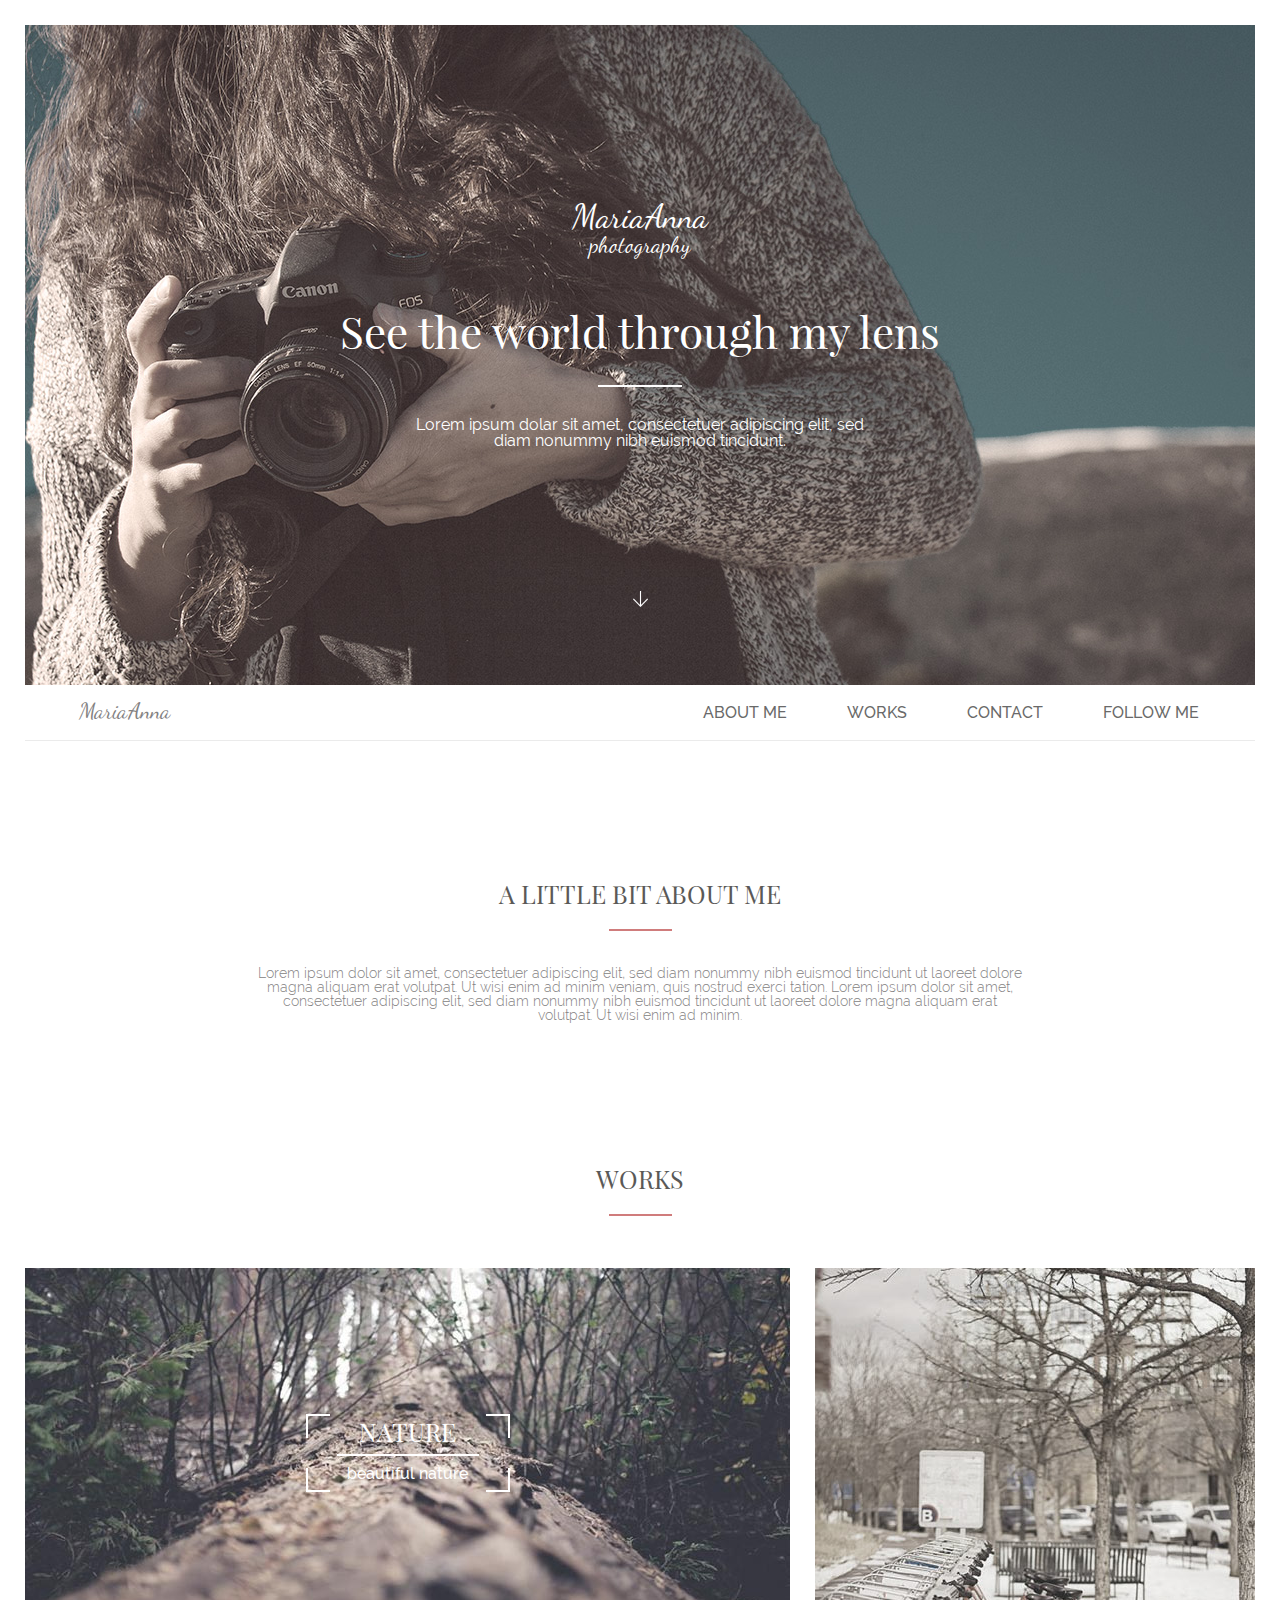
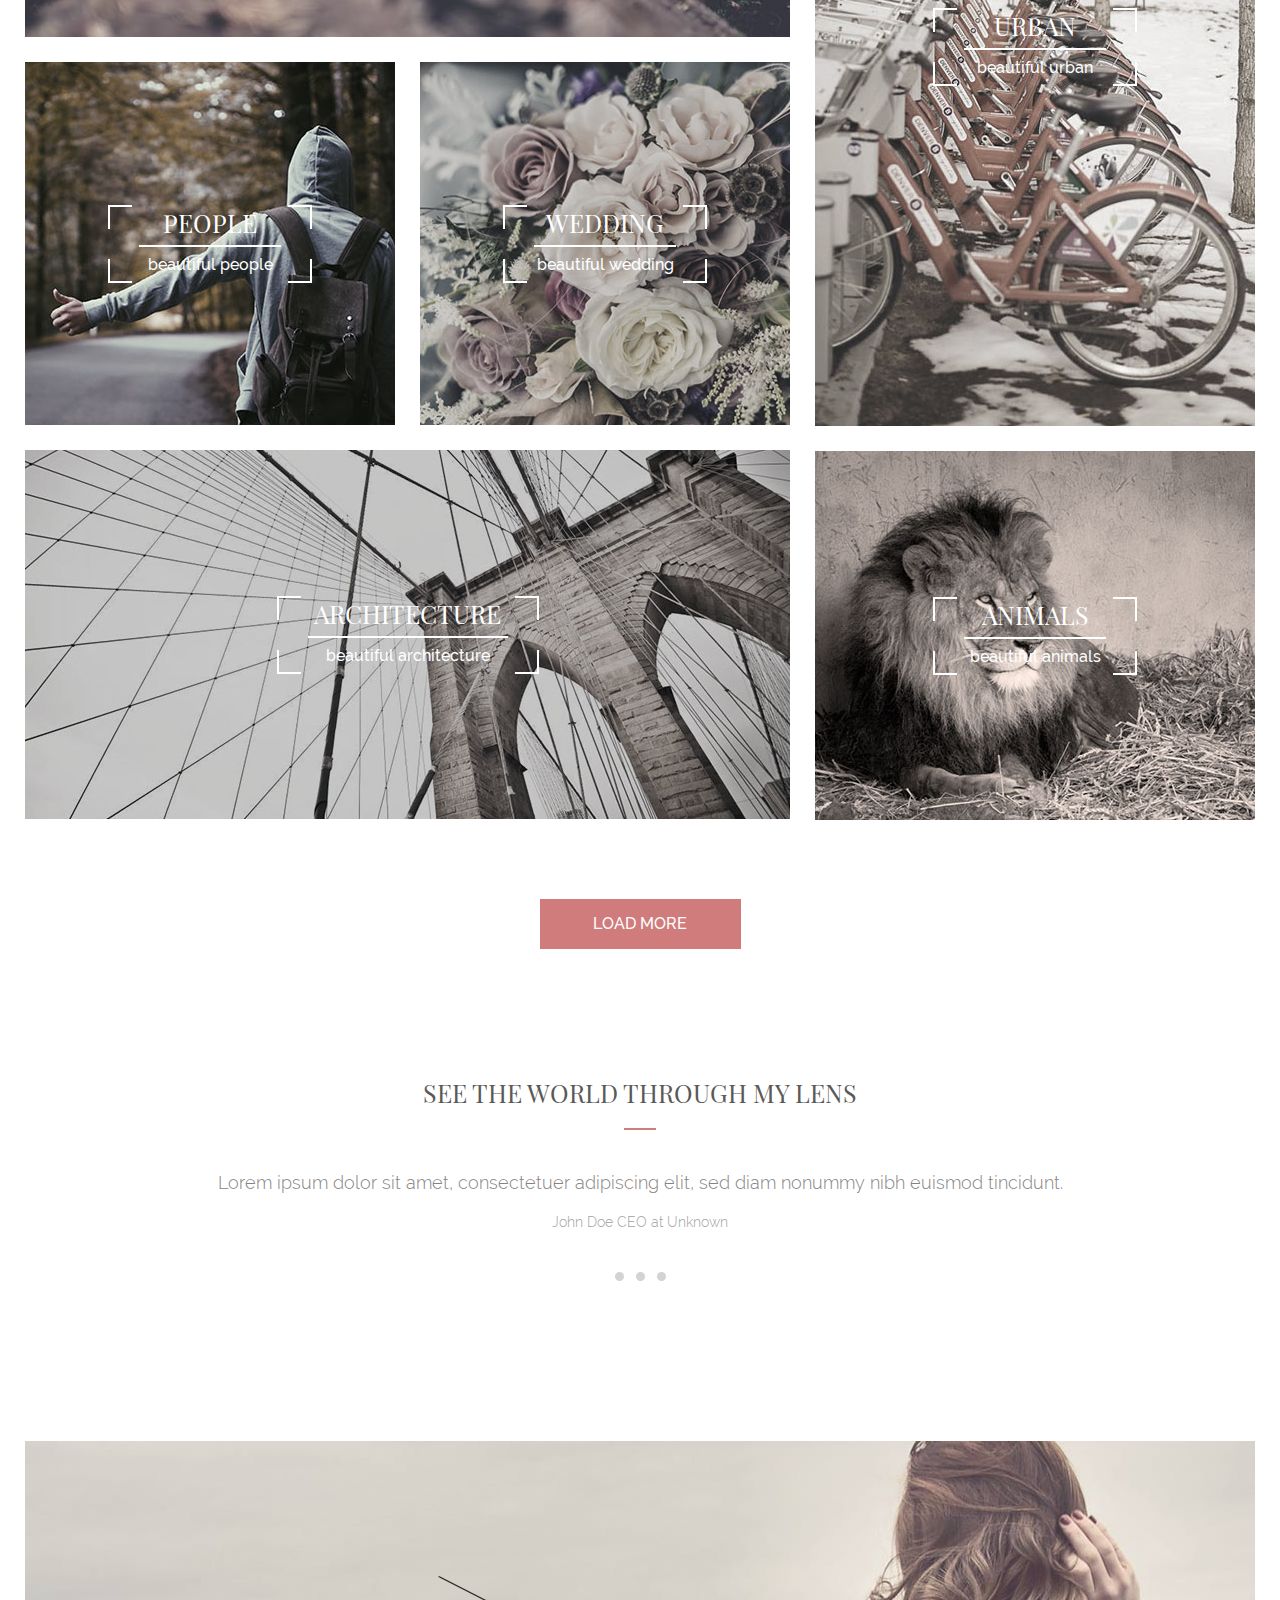
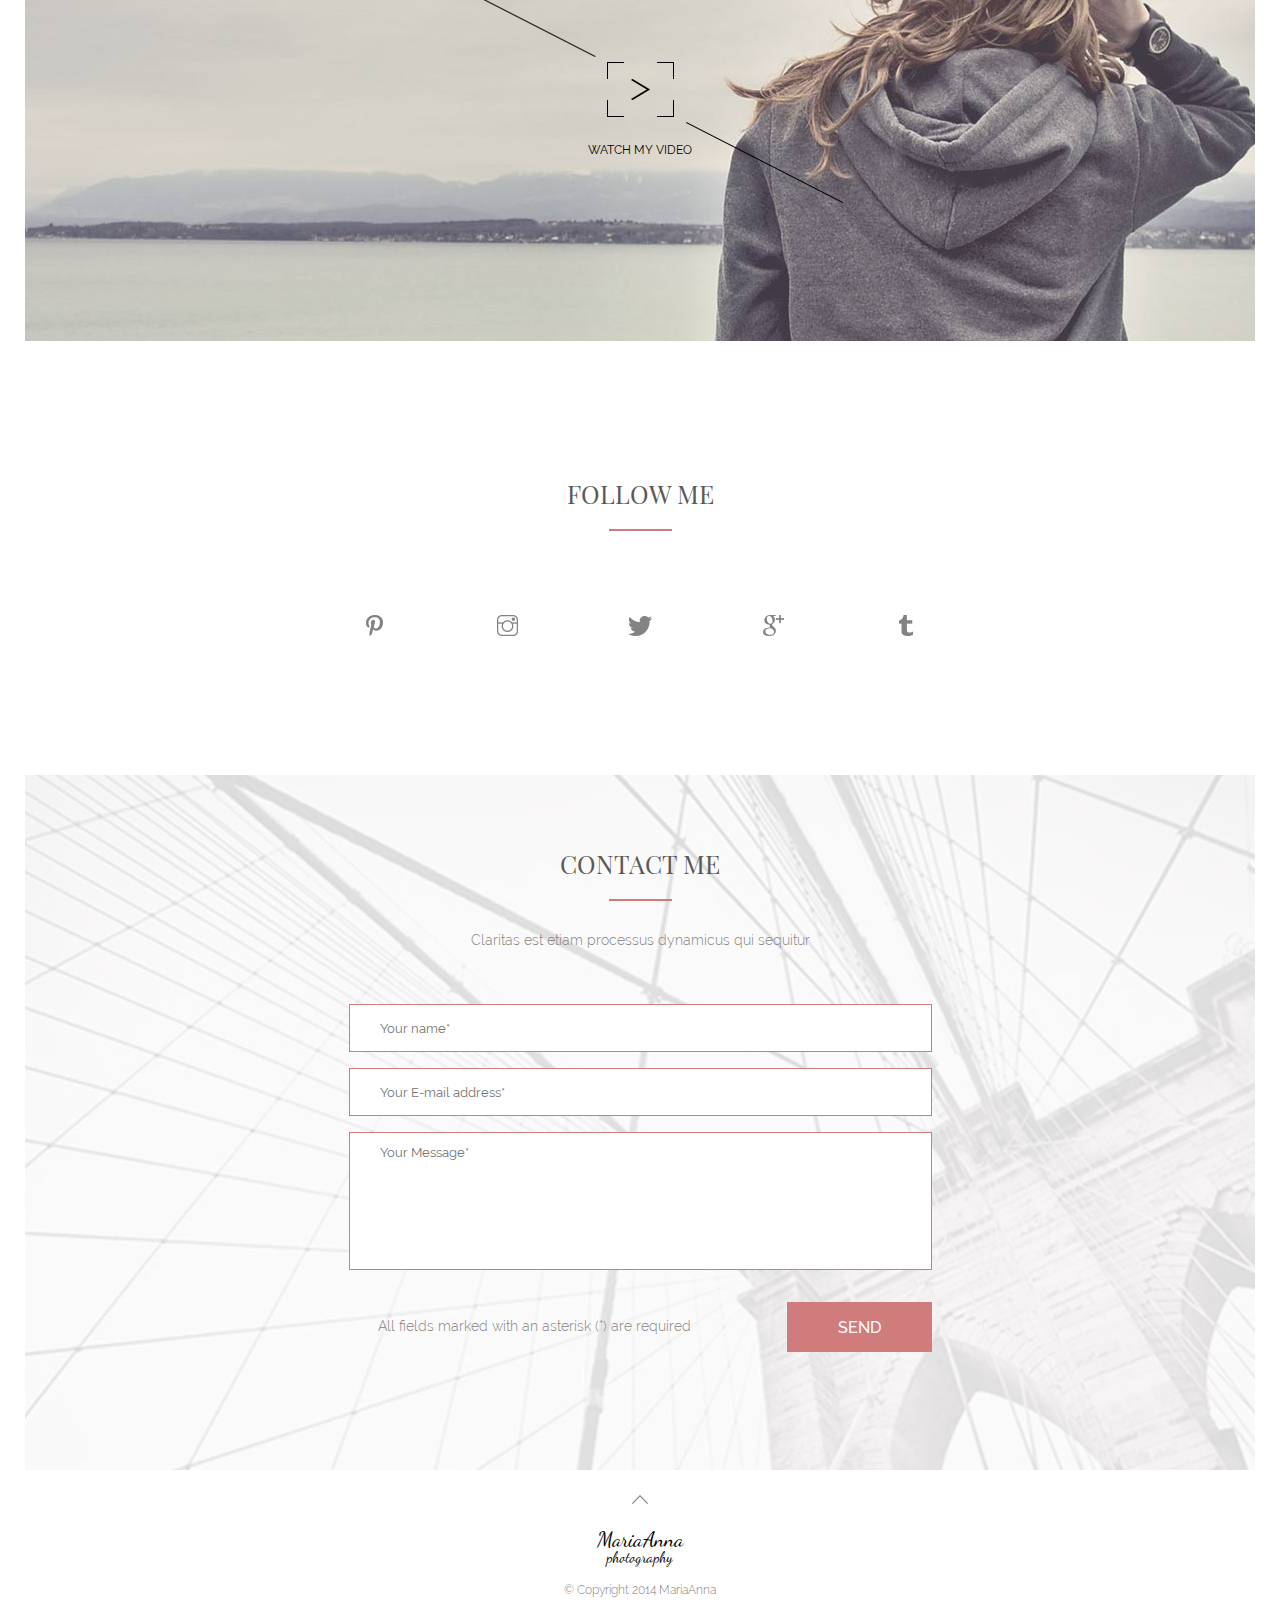
<file: MariaAnna/index.html>
<!DOCTYPE html>
<html>

<head>
    <meta charset="utf-8">
    <meta name="description" content="My first website">
    <meta name="keywords" content="HTML,CSS,JavaScript">
    <meta name="author" content="Wojciech Januszek">
    <meta name="viewport" content="width=device-width, initial-scale=1.0">
    <meta http-equiv="X-UA-Compatible" content="IE=edge">
    
    <title>Maria Anna photography</title>
    
    <link rel="stylesheet" href="styles/reset.css">
    <link rel="stylesheet" href="styles/fonts.css">
    <link rel="stylesheet" href="styles/main.css">
    <link rel="stylesheet" href="styles/media-queries.css">
    
    <link rel="apple-touch-icon" sizes="180x180" href="favicons/apple-touch-icon.png">
    <link rel="icon" type="image/png" sizes="32x32" href="favicons/favicon-32x32.png">
    <link rel="icon" type="image/png" sizes="16x16" href="favicons/favicon-16x16.png">
    <link rel="manifest" href="favicons/manifest.json">
    <link rel="mask-icon" href="favicons/safari-pinned-tab.svg" color="#5bbad5">
    <meta name="theme-color" content="#ffffff">
    
</head>
<body>
<div id="wrapper">
    <header>
        <h1>Anna Maria photography</h1>
        <div id="hamburgerIcon"></div>
        <div id="hamburgerMenu">
            <ul>
                <li><a href="#about">about&nbsp;me</a></li>
                <li><a href="#works">works</a></li>
                <li><a href="#contact">contact</a></li>
                <li><a href="#follow">follow&nbsp;me</a></li> 
            </ul>
        </div>
        <p>MariaAnna</p>
        <p>photography</p>
        <p>See the world through my lens</p>
        <span></span> 
        <p>Lorem ipsum dolar sit amet, consectetuer adipiscing elit, sed<br/> diam nonummy nibh euismod tincidunt.</p>
        <img src="icons/arrow.png" alt="Strzałka" />
    </header>

     <nav>
        <h2>Navigation</h2>
        <p>MariaAnna</p>
        <ul>
            <li><a href="#about">about&nbsp;me</a></li>
            <li><a href="#works">works</a></li>
            <li><a href="#contact">contact</a></li>
            <li><a href="#follow">follow&nbsp;me</a></li>
        </ul>
     </nav>
    
     <section tabindex="0">
         <h2 id="about">About me</h2>
        <p class="textHeader">a little bit about me</p>
        <span class="redLine"></span>
        <p>Lorem ipsum dolor sit amet, consectetuer adipiscing elit, sed diam nonummy nibh euismod tincidunt ut laoreet dolore magna aliquam erat volutpat. Ut wisi enim ad minim veniam, quis nostrud exerci tation. Lorem ipsum dolor sit amet, consectetuer adipiscing elit, sed diam nonummy nibh euismod tincidunt ut laoreet dolore magna aliquam erat volutpat. Ut wisi enim ad minim.</p>
     </section>
    
    <article>
        <h2 id="works">Works</h2>
        <p class="textHeader">works</p>
        <span class="redLine"></span>
        
        <div id="worksWrapper">
            <div id="leftUp">
                
                <div class="blockType blockType1 type1" tabindex="0">
                    <div class="cornerBorder">
                        <div class="borderSpan">
                             <p class="upPara">nature</p>
                             <span class="borderLineSpan"></span>
                             <p class="downPara">beautiful nature</p>
                        </div>
                    </div>
                </div>
                
                <div class="type2Wrapper">
                    <div class="blockType blockType2 type2" tabindex="0">
                        <div class="cornerBorder">
                            <div class="borderSpan">
                                 <p class="upPara">people</p>
                                 <span class="borderLineSpan"></span>
                                 <p class="downPara">beautiful people</p>
                            </div>
                        </div>
                    </div>
                    <div class="blockType blockType2 type2" tabindex="0">
                        <div class="cornerBorder">
                            <div class="borderSpan">
                                <p class="upPara">wedding</p>
                                <span class="borderLineSpan"></span>
                                <p class="downPara">beautiful wedding</p>
                            </div>
                        </div>
                    </div>
                   
                </div>
                
                <div class="blockType blockType1 type1" tabindex="0">
                    <div class="cornerBorder">
                        <div class="borderSpan">
                            <p class="upPara">architecture</p>
                            <span class="borderLineSpan"></span>
                            <p class="downPara">beautiful architecture</p>
                        </div>
                    </div>
                </div>
                
            </div>  
            
            <div id="rightDown">
                 <div class="blockType type3" tabindex="0">
                     <div class="cornerBorder">
                        <div class="borderSpan">
                            <p class="upPara">urban</p>
                            <span class="borderLineSpan"></span>
                            <p class="downPara">beautiful urban</p>
                        </div>
                    </div>
                </div>
                 <div class="blockType blockType3 type4" tabindex="0">
                     <div class="cornerBorder">
                        <div class="borderSpan">
                            <p class="upPara">animals</p>
                            <span class="borderLineSpan"></span>
                            <p class="downPara">beautiful animals</p>
                        </div>
                    </div>
                </div>
            
            </div>  
            
            <div id="addonDown">
                
                <div class="blockType blockType1 type5" tabindex="0">
                    <div class="cornerBorder">
                        <div class="borderSpan">
                            <p class="upPara">cars</p>
                            <span class="borderLineSpan"></span>
                            <p class="downPara">beautiful cars</p>
                        </div>
                    </div>
                </div>
                
                <div class="blockType blockType3 type6" tabindex="0">
                    <div class="cornerBorder">
                        <div class="borderSpan">
                            <p class="upPara">food</p>
                            <span class="borderLineSpan"></span>
                            <p class="downPara">beautiful food</p>
                        </div>
                    </div>
                </div> 
                
            </div>
               
            
            
        </div>
        
        <div id = "btn" tabindex="0"><p>load more</p></div>
        
    </article>
    
    <section tabindex="0">
        <h2>My ideas</h2>
        <p class="textHeader">See the world through my lens</p>
        <span></span>
        <p>Lorem ipsum dolor sit amet, consectetuer adipiscing elit, sed diam nonummy nibh euismod tincidunt.</p>
        <p>John Doe CEO at Unknown</p>
        <div>
            <div class="circle" tabindex="0"></div>
            <div class="circle" tabindex="0"></div>
            <div class="circle" tabindex="0"></div>
        </div>
    </section>
    
    <article tabindex="0"> <!-- video -->
        <h2>My video</h2>
        <div class="blackLine1 blackLine"></div>
        <div class="playWrapper">
            <div>
                <span></span>
            </div>
        </div>
        <p>watch my video</p>
        <div class="blackLine2  blackLine" ></div> 
    </article>
    
    <article tabindex="0">
        <h2 id="follow">Social bar</h2>
        <p class="textHeader">follow me</p>
        <span class="redLine"></span>
        <div class="socials">
            <div class="pinterest" tabindex="0"><span class="pinterestSpan"></span></div> 
            <div class="instagram" tabindex="0"><span class="instagramSpan"></span></div>
            <div class="twitter" tabindex="0"><span class="twitterSpan"></span></div>
            <div class="google" tabindex="0"><span class="googleSpan"></span></div>
            <div class="tumblr" tabindex="0"><span class="tumblrSpan"></span></div>
         </div>
    </article>
    
    <section class="sectionContact" tabindex="0">
        <h2 id="contact">Contact</h2>
        <p class="textHeader">contact me</p>
        <span class="redLine"></span>
        <p>Claritas est etiam processus dynamicus qui sequitur</p>
        <form action="#" id="myForm" >
            <input type="text" name="your-name" placeholder="Your name*" data-error="Your name">
            <input type="email" name="your-email" placeholder="Your E-mail address*" data-error="Your E-mail address">
            <textarea name="your-message" placeholder="Your Message*" data-error="Your message"></textarea>
            <div class="formWrapper">
                <p>All fields marked with an asterisk (*) are required</p>
                <button type="submit">SEND</button>
            </div>
        </form>
    </section>
   
    <footer>
        <a href="#about"><div class="arrowUp"></div></a>
        <p>MariaAnna</p>
        <p>photography</p>
        <p>&copy Copyright 2014 MariaAnna</p>
    </footer>

</div>
  
    <script src="scripts/jquery-3.2.1.min.js"></script>
    <script src="scripts/scroll.js"></script>
    <script src="scripts/corners.js"></script>  
    <script src="scripts/nav.js"></script> 
    <script src="scripts/circle.js"></script> 
    <script src="scripts/socials.js"></script>
    <script src="scripts/changeHeight.js"></script>
    <script src="scripts/validation.js"></script>
    
    
</body>
</html>
</file>
<file: MariaAnna/styles/fonts.css>
@font-face
{
    font-family: DancingScript-Regular;
    src: url(../fonts/DancingScript-Regular.otf);
}

@font-face
{
    font-family: PlayfairDisplay-Regular;
    src: url(../fonts/PlayfairDisplay-Regular.otf);
}

@font-face
{
    font-family: Raleway-Regular;
    src: url(../fonts/Raleway-Regular.ttf);
}

@font-face
{
    font-family: Raleway-Medium;
    src: url(../fonts/Raleway-Medium.ttf);
}

@font-face
{
    font-family: Raleway-Light;
    src: url(../fonts/Raleway-Light.ttf);
}
</file>
<file: MariaAnna/styles/main.css>
@keyframes animationArrow
{
    0% { opacity: 0;}
    50% {opacity: 1;}
    100% {opacity: 0;}
}

@keyframes animationBorder
{
    0% { opacity: 0;}
    100% {opacity: 1;}
}

#wrapper
{
    width: 1230px;
    margin-left: auto;
    margin-right: auto;
    overflow: hidden;
}

h1,h2
{
    position: absolute;
    left: -50000px;
}

header
{
    height: 660px;
    margin-top: 25px;
    background: url(../images/header.jpg) no-repeat;
    background-size: 100% 660px;
    color: #ffffff;
    text-align: center;
}

header  p:nth-of-type(1)
{
    padding-top: 175px;
    font-family: DancingScript-Regular;
    font-size: 33px;
}

header  p:nth-of-type(2)
{
    font-family: DancingScript-Regular;
    font-size: 23px;
}

header  p:nth-of-type(3)
{
    padding-top: 53px;
    font-family: PlayfairDisplay-Regular;
    font-size: 3.45vw;   
}

header span
{
    height: 1px;
    width: 84px;
    padding-top: 31px;
    border-bottom: solid 2px;
    margin-left: auto;
    margin-right: auto;
    display: block;
}

header p:nth-of-type(4)
{
    padding-top: 30px;
    font-family: Raleway-Regular;
    font-size: 16px;
}

header img
{
    animation: animationArrow 2.5s infinite;
    padding-top: 142px;
    animation-timing-function:linear;
}

#hamburgerMenu
{
    display: none;
}

nav
{
    height: 55px;
    border-bottom: solid 1px #ebebeb;
    display: flex;
    z-index: 9999;
}

.FixedNav
{
    position: fixed;
    top: 0;
    background: #ffffff;
    width: inherit;
}

nav  p
{
    font-family: DancingScript-Regular;
    padding-top: 15px;
    padding-left: 54px;
    font-size: 22px;
    color: #838181;
}

a
{
    text-decoration: none;
    color: #696969;
}

nav ul:nth-child(3)
{
    padding-top: 20px;
    text-transform: uppercase;
    font-family: Raleway-Medium;
    margin-left: auto;
    color: #696969;
}

nav > ul:nth-child(3) li
{
    margin-top: 10px;
    margin-right: 56px;
    white-space: nowrap;
    display: inline;
    border-bottom: solid 2px #ffffff;
    -webkit-transition: border-color 0.5s;
    -webkit-transition-timing-function: ease; 
}

nav > ul:nth-child(3) li:hover
{
    border-bottom: solid 2px #d07c7c;
}

.textHeader
{
    font-family: PlayfairDisplay-Regular;
    text-transform: uppercase;
    font-size: 25px;
    text-align: center;
    color: #5a5957;
}

 .redLine
{  
    height: 1px;
    width: 63px;
    padding-top: 22px;
    border-bottom: solid 2px #d07c7c;
    margin-left: auto;
    margin-right: auto;
    display: block;
}

section:nth-of-type(1)
{
    height: 285px;
    width: 100%;
    padding-top: 140px;
}

section:nth-of-type(1) h2
{
    top: 745px;
}

section:nth-of-type(1)   p:nth-of-type(2)
{
    width: 767px;
    padding-top: 35px;
    font-size: 14px;
    font-family: Raleway-Light;
    text-align: center;
    margin-left: auto;
    margin-right: auto;
    color: #848282;
}

article:nth-of-type(1)
{  
    height: 1514px; 
}

article:nth-of-type(1) h2:first-of-type
{
    position: absolute;
    top: 1050px;
}

#worksWrapper
{
    padding-top: 52px;
    min-height: 1152px;
    display: flex;
    justify-content: space-between;
    flex-direction: row; 
    flex-wrap: wrap;
    overflow: hidden;
}

#leftUp
{
    width: 765px;
    display: flex;
    height: 1152px;
    flex-direction: column;
    
}

#rightDown
{
    width: 440px;
    display: flex;
    height: 1152px;
    flex-direction: column;
}

#addonDown
{
    height: 0px;
    width: 1230px;
    display: none; 
    margin-top: 25px;
    flex-direction: row;
    overflow: hidden;
    justify-content: center;
}

.blockType
{
    display: flex;
    -webkit-align-items: center;
    -ms-flex-align: center;
}

.blockType1
{
    width: 765px;
    height: 369px;
}

.blockType2
{
    width: 370px;
    height: 363px;
}

.blockType3
{
    width: 440px;
    height: 369px;
}
    
.type1:nth-child(1)
{
    background: url(../images/nature.jpg);
}

.type1:nth-child(1):hover
{
    background:linear-gradient(rgba(0,0,0,0.6), rgba(0,0,0,0.6)), url(../images/nature.jpg);
}

.type2Wrapper
{
    margin-top: 25px;
    height: 363px;
    display: flex;
    justify-content: space-between;
}

.type2
{
    background: url(../images/people.jpg);
}

.type2:hover
{
    background: linear-gradient(rgba(0,0,0,0.6), rgba(0,0,0,0.6)), url(../images/people.jpg);
}

.type2:nth-child(2)
{
    margin-left: 25px;
    background: url(../images/wedding.jpg);
}

.type2:nth-child(2):hover
{
    background: linear-gradient(rgba(0,0,0,0.6), rgba(0,0,0,0.6)), url(../images/wedding.jpg);
}

.type1:nth-child(3)
{
    margin-top: 25px;
    background: url(../images/architecture.jpg);
}

.type1:nth-child(3):hover
{
    background: linear-gradient(rgba(0,0,0,0.6), rgba(0,0,0,0.6)), url(../images/architecture.jpg);
}

.type3
{
    width: 440px;
    height: 758px;
    background: url(../images/urban.jpg);
}

.type3:hover
{
    background: linear-gradient(rgba(0,0,0,0.6), rgba(0,0,0,0.6)), url(../images/urban.jpg);
}

.type4
{
    margin-top: 25px;
    background: url(../images/animals.jpg);
}

.type4:hover
{
    background: linear-gradient(rgba(0,0,0,0.6), rgba(0,0,0,0.6)), url(../images/animals.jpg);
}

.type5
{
    background: url(../images/car.jpg);
}

.type5:hover
{
    background: linear-gradient(rgba(0,0,0,0.6), rgba(0,0,0,0.6)), url(../images/car.jpg);
}


.type6
{
    background: url(../images/toast.jpg);
    margin-left: 25px;
}

.type6:hover
{
    background: linear-gradient(rgba(0,0,0,0.6), rgba(0,0,0,0.6)), url(../images/toast.jpg);
}

.cornerBorder
{
    padding-top: 5px;
    text-align: center;
    font-family: PlayfairDisplay-Regular;
    color: #ffffff;
    position: relative;
    height: 73px;
    width: 204px;
    margin-left: auto;
    margin-right: auto;
    transition: all 0.3s ease-in-out;

}

.cornerBorder:hover
{
    animation: animationBorder 1.5s linear;
    padding-top: 87px;
    height: 155px;
    width: 336px;
}

.upPara
{
    font-size: 25px;
    text-transform: uppercase;
}

.borderLineSpan
{
    height: 1px;
    width: 142px;
    padding-top: 9px;
    border-bottom: solid 2px #ffffff;
    margin-left: auto;
    margin-right: auto;
    display: block;  
}

.downPara
{
    padding-top: 10px;
    font-family: Raleway-Medium;
    font-size: 16px;
}

.cornerBorder:before
{
    display: block;
    position: absolute;
    content: "";
    height: 22px;
    width: 22px;
    left: 0px;
    top: 0px;
    border-top: 2px solid #ffffff;
    border-left: 2px solid #ffffff;
}

.cornerBorder:after
{
    display: block;
    position: absolute;
    content: "";
    height: 22px;
    width: 22px;
    top: 0px;
    right: 0px;
    border-right: 2px solid #ffffff;
    border-top: 2px solid #ffffff;
}

.borderSpan:before
{
    display:block;
    position: absolute;
    content:"";
    height: 22px;
    width: 22px;
    right: 0;
    bottom: 0;
    border-bottom: 2px solid #ffffff;
    border-right: 2px solid #ffffff;
}

.borderSpan:after
{
    display:block;
    position: absolute;
    content:"";
    height: 22px;
    width: 22px;
    left: 0px;
    bottom: 0px;
    border-bottom: 2px solid #ffffff;
    border-left: 2px solid #ffffff;
}
#leftUp > div:nth-child(3) > .cornerBorder
{
    width: 262px;
} 
#leftUp > div:nth-child(3) > .cornerBorder:hover
{
    width: 336px;
} 

#leftUp > div:nth-child(3) .borderLineSpan
{
    width: 200px;
} 

#btn
{
    margin-top: 79px;
    margin-left: auto;
    margin-right: auto;
    height: 50px;
    width: 201px;
    background: #d07c7c;
    text-transform: uppercase;
    text-align: center;
    font-family: Raleway-Medium;
    color: #ffffff;
    font-size: 16px;
    display: flex;
    -webkit-align-items: center;
    -ms-flex-align: center;
}

#btn p
{
    margin-left:auto;
    margin-right: auto;
}

#btn:hover
{
    cursor: pointer;
}
    
body > div > div:nth-child(7)
{
    height: 50px;
    background: #34daff;
}

section:nth-of-type(2)
{
    height: 361px;
    width: 100%;
    text-align: center;
}

section:nth-of-type(2) > span:nth-child(3)
{
    height: 1px;
    width: 32px;
    padding-top: 22px;
    border-bottom: solid 2px #d07c7c;
    margin-left: auto;
    margin-right: auto;
    display: block;
}

section:nth-of-type(2) > p:nth-child(4)
{
    padding-top: 44px;
    font-family: Raleway-Light;
    font-size: 18px;
    width: 90%;
    color: #848282;
    margin-left: auto;
    margin-right: auto;
}

section:nth-of-type(2) > p:nth-child(5)
{
    padding-top: 23px;
    font-family: Raleway-Light;
    font-size: 14px;
    color: #a0a0a0;
}



section:nth-of-type(2) > div:nth-child(6)
{
    padding-top: 43px;
    display: flex;
    -webkit-justify-content: center;
    -moz-justify-content: center;
    justify-content: center;
}

.circle
{
    height: 9px;
    width: 9px;
    margin-right: 6px;
    margin-left: 6px;
    background: #d3d3d3;
    -moz-border-radius: 4.5px;
	-webkit-border-radius: 4.5px;
	border-radius: 4.5px;
}

.circle:hover
{
    margin-top: -1.5px;
    background: #d07c7c;
    height: 12px;
    width: 12px;
    margin-right: 4px;
    margin-left: 5px;
    -moz-border-radius: 6px;
	-webkit-border-radius: 6px;
	border-radius: 6px;
    cursor: pointer;
}

article:nth-of-type(2)
{
    height: 500px;
    background: url(../images/video.jpg);
}

.blackLine1
{
    background: url(../images/BlackLine.png) no-repeat;
    transform: translate(-123.5px, 65px);
    padding-bottom: 140px;
}

.blackLine2
{
    background: url(../images/BlackLine2.png) no-repeat;
    transform: translate(0px,-34px);
}

.blackLine
{
    width: 100%;
    height: 81px;
    background-position: center;
}

article:nth-of-type(2) > .playWrapper > div
{
    text-align: center;
    font-family: PlayfairDisplay-Regular;
    color: #ffffff;
    position: relative;
    height: 55px;
    width: 67px;
    margin-left: auto;
    margin-right: auto;
    -webkit-transition: height 0.9s, width 0.9s, padding-top 0.9s;
    -webkit-transition-timing-function: ease-out;
    -moz-transition: height 0.9s, width 0.9s, padding-top 0.9s;
    -moz-transition-timing-function: ease-out;
    transition: height 0.9s, width 0.9s, padding-top 0.9s;
    transition-timing-function: ease-out;
    background: url(../images/play.png) no-repeat;
    background-position: 50% 50%;
}

.playWrapper > div:before,.playWrapper > div:after,.playWrapper span:before,.playWrapper span:after
{
    display: block;
    position: absolute;
    content: "";
    height: 16px;
    width: 16px;
}

.playWrapper > div:before
{
    left: 0px;
    top: 0px;
    border-top: 1px solid #000;
    border-left: 1px solid #000;
}

.playWrapper > div:after
{
    top: 0px;
    right: 0px;
    border-right: 1px solid #000;
    border-top: 1px solid #000;
}

.playWrapper span:before
{
    right: 0;
    bottom: 0;
    border-bottom: 1px solid #000;
    border-right: 1px solid #000;
}

.playWrapper span:after
{
    left: 0px;
    bottom: 0px;
    border-bottom: 1px solid #000;
    border-left: 1px solid #000;
}

article:nth-of-type(2) > p:nth-of-type(1)
{
    font-family: Raleway-Regular;
    text-transform: uppercase;
    text-align: center;
    font-size: 12px;
    padding-top: 27px;
}

article:nth-of-type(2) > span:nth-child(4)
{
    margin-top: 6px;
    height: 1px;
    width: 175px;
    margin-left: 650px;
    border-top: solid 1px #000;
    display: block;
    -webkit-transform:rotate(27deg); 
    -moz-transform:rotate(27deg);
    -o-transform:rotate(27deg); 
    transform:rotate(27deg);
}

article:nth-of-type(3)
{
    height: 434px;
}

article:nth-of-type(3) > .textHeader
{
    padding-top: 140px;
}

.socials
{
    -webkit-display: flex;
    -moz-display: flex;
    display: flex;
    padding-top: 62px;
    -webkit-justify-content: center;
    -moz-justify-content: center;
    justify-content: center;
}

.socials div
{
    width: 63px;
    height: 63px;
    margin-left: 34px;
    margin-right: 34px;
    background-position: 50% 50%;
    border-radius: 50%;
    border: 1px solid #ffffff;
}

.socials div:hover
{
    cursor: pointer;
}

.socials span
{
    background-position: 50% 50%;
    border-radius: 50%;
    width: 53px;
    height: 53px;
    display: block;
    margin-left: auto;
    margin-right: auto;
    margin-top: 5px;
    transition: all 0.3s ease-in-out;
}

.pinterestSpan
{
    background: url(../icons/pinerestB.png) no-repeat;
}

.pinterestHover
{
    background: url(../icons/pinerestW.png) no-repeat;
  
}

.instagramSpan
{
    background: url(../icons/instagramB.png) no-repeat;

}

.instagramHover
{
    background: url(../icons/instagramW.png) no-repeat;
   
}

.twitterSpan
{
    background: url(../icons/twitterB.png) no-repeat;
}

.twitterHover
{
    background: url(../icons/twitterW.png) no-repeat;
    
}

.googleSpan
{
    background: url(../icons/googleB.png) no-repeat;
}

.googleHover
{
    background: url(../icons/googleW.png) no-repeat;
    
}

.tumblrSpan
{
    background: url(../icons/tumblrB.png) no-repeat;
}

.tumblrHover
{
    background: url(../icons/tumblrW.png) no-repeat;
    
}

.pinterestHover, .instagramHover, .twitterHover, .googleHover, .tumblrHover
{
    background-color: #e6b5b5;    
}


section:nth-of-type(3)
{
    height: 695px;
    background: url(../images/contact-bg.jpg);
}

section:nth-of-type(3) > .textHeader
{
    padding-top: 76px;
}

section:nth-of-type(3) > p:nth-of-type(2)
{
    padding-top: 32px;
    text-align: center;
    font-size: 14px;
    font-family: Raleway-Light;
    color: #848282;
}

form
{
    margin-top: 57px;
}

form * {
    margin-left: auto;
    margin-right: auto;
    box-sizing: border-box;
    display: block;
    width: 583px;
}

form input[type="text"],
form input[type="email"],
select,
textarea {
    border: 1px #d07c7c solid;
    font-family: Raleway-Regular;
    font-size: 13px;
    color: #848282;
}

form input[type="text"],
form input[type="email"] {
    height: 48px;
    padding: 0 30px;
}

form input[type="email"]
{
    margin-top: 16px;
}

form textarea {
    height: 138px;
    margin-top: 16px;
    padding: 10px 30px 0 30px;
    resize: none;
    line-height: 19px;
}

.error
{
    background: rgba(221, 29, 29, 0.48);
}

.formWrapper > p:nth-of-type(1)
{
    padding-top: 49px;
    font-size: 14px;
    font-family: Raleway-Light;
    display: block;
    float: left;
    margin-left: 29px;
    color: #848282;
    width: 409px;
}

form button[type='submit'] 
{
    height: 50px;
    width: 145px;
    border: none;
    background: #d07c7c;
    cursor: pointer;
    font-family: Raleway-Medium;
    font-size: 16px;
    color: #ffffff;
    float: left;
    margin-top: 32px;
    padding:0px;
    margin-right: auto;
    display: block;
}

footer
{
    height: 160px;
}

footer > img
{
    padding-top: 25px;
    padding-left: 607px;
}

.arrowUp
{
    width: 100%;
    height: 9px; 
    background: url(../icons/arrowUp.png) no-repeat;
    background-position: 50% 50%;
    margin-top: 25px;
}

footer p
{
    font-family: DancingScript-Regular;
    text-align: center;
}

footer > p:nth-of-type(1)
{
    padding-top: 25px;
    font-size: 21px;
}

footer > p:nth-of-type(2)
{
    font-size: 15px;
}

footer > p:nth-of-type(3)
{
    padding-top: 19px;
    font-family: Raleway-Light;
    font-size: 12px;
    color: #848282;
}
</file>
<file: MariaAnna/styles/media-queries.css>
@media all and (min-width: 861px) and (max-width: 1250px)
{
    #wrapper
    {
        width: 96vw;
    }
    
    header span
    {
        width: 6.83%;
    }
    
    nav > ul:nth-child(2)
    {
        font-size: 15px;
    }
    
    nav > ul:nth-child(2) li
    {
        margin-right: 30px;
    }
    
    .RedLine
    {
        width: 5.12%;
    }
    
    article:nth-of-type(1)
    {
        height: 2550px;
    }
    
    #worksWrapper
    {
        justify-content: center;
        align-content: flex-start;
        height: 2300px;
    }
    
    #rightDown
    {
        margin-top: 25px;
    }
    
    #addonDown
    {
        margin-top: 0;
        flex-direction: column;
        align-items: center;
    }

    .type1:nth-child(1)
    {
        width: 100%;
        padding-right: 0;
    }

    .type1:nth-child(3)
    {
       
        width: 100%;
    }
    
    #leftUp > div:nth-child(3) > .cornerBorder
    {
        width: 222px;
    } 
    #leftUp > div:nth-child(3) > .cornerBorder:hover
    {
        width: 270px;
        height: 105px;
    } 

    #leftUp div:nth-child(3)  .borderLineSpan
    {
        width: 170px;
    }

    .type3
    {
        width: 100%;
        height: 743px;
    }

    .type4
    {
        margin-top: 10px;
        width: 100%;
    }
    
    .type6
    {
        margin-left: 0;
        margin-top: 25px;
    }
    
    .cornerBorder
    {
        height: 65px;
        padding-top: 5px;
        width: 180px; 
    }
    
    .cornerBorder:hover
    {
        padding-top: 45px;
        height: 105px;
        width: 230px;
    }
    
    .upPara
    {
        font-size: 19px;
    }
    
    .borderLineSpan
    {
        width: 128px;
    }
    
    .downPara
    {
        font-size: 14px;
    }
    
    
    section:nth-of-type(2) > span:nth-child(2)
    {
        width: 2.6%;
    }
    
    article:nth-of-type(2)
    {
        width: 100%;
        background-position: 100%;
    }
    
    form * 
    {
        width: 470px;
    }
    
    form input[type="text"],
    form input[type="email"],
    select,
    textarea 
    {
        font-size: 12px;
    }
    
    .formWrapper > p:nth-of-type(1)
    {
        width: 331px;
        font-size: 13px;
    }
    
    form button[type='submit'] 
    {
        height: 45px;
        width: 110px;
        font-family: Raleway-Medium;
        font-size: 15px;
        float: left;
        margin-top: 32px;
        padding:0px;
    }
    
    footer > img
    {
        padding-left: 49.4%;
    }

   
}

@media all and (min-width: 483px) and (max-width: 860px)
{
    #wrapper
    {
        width: 96vw;
 
    }
    header
    {
     height: 360px;
     margin-top: 25px;
     background-size: 100% 360px;
    }

    header  p:nth-of-type(1)
    {
     padding-top: 55px;
     font-size: 23px;
    }

    header  p:nth-of-type(2)
    {
        font-size: 23px;
    }

    header  p:nth-of-type(3)
    {   
        padding-top: 33px;
        font-size: 3.25vw;   
    }

    header p:nth-of-type(4)
    {
        padding-top: 30px;
        font-size: 15px;
    }

    header img
    {
        padding-top: 72px;
    }
    
    nav
    {
        display: none;
    }
    
    #hamburgerIcon
    {
        width: 32px;
        height: 32px;
        z-index: 9999;
        position: fixed;
        top: 45px;
        right: 25px;
        background: url(../icons/menu.png);
    }
    
    #hamburgerMenu
    {
        
        width: 200px;
        height: 110px;
        z-index: 9999;
        
        position: fixed;
        top: 45px;
        right: -200px;
        background: #ffffff;
    }
    
    #hamburgerMenu  ul
    {
        font-size: 14px;
        text-transform: uppercase;
        font-family: Raleway-Medium;
        text-align: center;
        color: #696969;
    }

    #hamburgerMenu > ul li
    {
        padding-top: 10px;
        border-bottom: solid 2px #ffffff;
        -webkit-transition: border-color 0.5s;
        -webkit-transition-timing-function: ease;   
    }
    
    h1,h2
    {
        position: relative;
        top: 10px;
        
    }
    
    section:nth-of-type(1)
    {
        height: 345px;
        padding-top: 50px;
        
    }
    
    section:nth-of-type(1) h2 
    {
        top: 0px;
    }
    
    .textHeader
    {
        font-size: 22px;
        
    }
    section:nth-of-type(1)   p:nth-of-type(2)
    {
        width: 90%;
        padding-top: 35px;
        font-size: 15px;
        
    }

    article:nth-of-type(1)
    {
        height: 3050px;
    }
    
    article:nth-of-type(1) h2:first-of-type
    {
        top: 750px;
    }
    
    #worksWrapper
    {
        width: 100%;
        height: 2720px;
        flex-direction: column; 
        justify-content: flex-start;
    }

    #leftUp
    {
        width: 100%;
        display: flex;
        height: 1540px;

    }

    #rightDown
    {
        margin-top: 25px;
        width: 100%;
        height: 1152px;
    }
    
    #addonDown
    {
        margin-top: 0;
        flex-direction: column;
        justify-content: center;
        align-items: center;
        width: 100%;
    }
    
    .type1:nth-child(1)
    {
        width: 90%;
        height: 370px;
        margin-left: auto;
        margin-right: auto;
    }
    
    .type2Wrapper
    {
        margin-top: 25px;
        width: 90%;
        height: 751px;
        margin-left: auto;
        margin-right: auto;
        flex-direction: column;
    }
    
    .type2
    {
        width: 370px;
        height: 363px;
        margin-left: auto;
        margin-right: auto;
    }
    
    .type2:nth-child(2)
    {
        margin-top: 25px;
        margin-left: auto;
        margin-right: auto;
    }
    
    .type1:nth-child(3)
    {
        width: 90%;
        height: 369px;
        margin-top: 25px;
        margin-left: auto;
        margin-right: auto;
    }
    
    .type3
    {
        margin-left: auto;
        margin-right: auto;
    }
    .type4
    {
        margin-left: auto;
        margin-right: auto;
    }
    
    .type5
    {
        width: 90%;
        margin-right: 200%;
    }
    
    .type6
    {
        margin-left: 0;
        margin-top: 25px; 
    }
    
    .cornerBorder
    {
        height: 65px;
        padding-top: 5px;
        width: 180px; 
    }
    
    .cornerBorder:hover
    {
        padding-top: 45px;
        height: 105px;
        width: 230px;
    }
    
    #leftUp > div:nth-child(3) > .cornerBorder
    {
        width: 222px;
    } 
    #leftUp > div:nth-child(3) > .cornerBorder:hover
    {
        width: 270px;
        height: 105px;
    } 

    #leftUp > div:nth-child(3) > .cornerBorder > .borderSpan > .borderLineSpan
    {
        width: 170px;
    }
    
    section:nth-of-type(3)
    {
        margin-top: 180px;
        width: 95%;
        margin-left: auto;
        margin-right: auto;
    }
    
   .socials
    {
        flex-direction: column;
        width: 90%;
        margin-left: auto;
        margin-right: auto;
    }
    
    .socials div
    {
        margin-left: auto;
        margin-right: auto;
    }

    form * 
    {
        width: 90%;
        
    }

    .formWrapper > p:nth-of-type(1)
    {
        padding-top: 30px;
    }
    
    .arrowUp
    {
        display: none;
    }
}


@media all and (max-width: 482px)
{
    #wrapper
    {
        width: 95vw;
        margin-left: auto;
        margin-right: auto;
        
    }
    header
    {
     height: 360px;
     margin-top: 25px;
     background-size: 100% 360px;    
    }

    header  p:nth-of-type(1)
    {
     padding-top: 55px;
     font-size: 23px;
    }

    header  p:nth-of-type(2)
    {
        font-size: 23px;
    }

    header  p:nth-of-type(3)
    {   
        padding-top: 33px;
        font-size: 20px; 
        
    }

    header p:nth-of-type(4)
    {
        padding-top: 30px;
        font-size: 14px;
    }

    header img
    {
        padding-top: 72px;
    }
    
    nav
    {
        display: none;
    }
    
    #hamburgerIcon
    {
        width: 32px;
        height: 32px;
        z-index: 9999;
        position: fixed;
        top: 45px;
        right: 25px;
        background: url(../icons/menu.png);
    }
    
    #hamburgerMenu
    {
        width: 200px;
        height: 110px;
        z-index: 9999;
        
        position: fixed;
        top: 45px;
        right: 2px;
        background: #ffffff;
    }
    
    #hamburgerMenu  ul
    {
        font-size: 14px;
        text-transform: uppercase;
        font-family: Raleway-Medium;
        text-align: center;
        color: #696969;
    }

    #hamburgerMenu > ul li
    {
        padding-top: 10px;
        border-bottom: solid 2px #ffffff;
        -webkit-transition: border-color 0.5s;
        -webkit-transition-timing-function: ease;   
    }
    
      h1,h2
    {
        position: relative;
        top: 10px;
    }
    
    section:nth-of-type(1)
    {
        height: 345px;
        padding-top: 50px;
        width: 90%;
        margin-left: auto;
        margin-right: auto;
    }
    
     section:nth-of-type(1) h2 
    {
    top: 0px;
    }
    
     section:nth-of-type(1)   p:nth-of-type(2)
    {
        width: 90%;
        padding-top: 35px;
        font-size: 15px;
    }

    section:nth-of-type(2)
    {
        height: 361px;
        width: 90%;
        text-align: center;
        margin-left: auto;
        margin-right: auto;

    }
    .textHeader
    {
        font-size: 22px;
    }

     article:nth-of-type(1)
    {
        height: 3050px;
    }
    
    article:nth-of-type(1) h2:first-of-type
    {
        top: 750px;
    }
    
    #worksWrapper
    {
        margin-right: auto;
        width: 100%;
        height: 2720px;
        flex-direction: column; 
        justify-content: flex-start;
    }

    #leftUp
    {
        width: 100%;
        height: 1540px;
    }

    #rightDown
    {
        margin-top: 25px;
        width: 100%;
        height: 1152px;
    }
    
    #addonDown
    {
        margin-top: 0;
        flex-direction: column;
        justify-content: center;
        align-items: center;
        width: 90%;
        margin-left: auto;
        margin-right: auto;
    }
    
    .type1:nth-child(1)
    {
        width: 90%;
        height: 370px;
        margin-left: auto;
        margin-right: auto;
    }
    
    .type2Wrapper
    {
        margin-top: 25px;
        width: 90%;
        height: 751px;
        margin-left: auto;
        margin-right: auto;
        flex-direction: column;
    }
    
    .type2
    {
        max-width: 100%;
        height: 363px;
        margin-left: auto;
        margin-right: auto;
    }
    
    .type2:nth-child(2)
    {
        margin-top: 25px;
        margin-left: auto;
        margin-right: auto;
    }
    
    .type1:nth-child(3)
    {
        width: 90%;
        height: 369px;
        margin-top: 25px;
        margin-left: auto;
        margin-right: auto;
    }
    
    .type3
    {
        margin-left: auto;
        margin-right: auto;
        max-width: 90%;
    }
    .type4
    {
        margin-left: auto;
        margin-right: auto;
        max-width: 90%;
    }
    
     .type6
    {
        margin-left: 0;
        margin-top: 25px; 
    }
    
    .cornerBorder
    {
        height: 65px;
        padding-top: 5px;
        width: 180px; 
    }
    
    .cornerBorder:hover
    {
        padding-top: 45px;
        height: 105px;
        width: 230px;
    }
    
    #leftUp > div:nth-child(3) > .cornerBorder
    {
        width: 222px;
    } 
    #leftUp > div:nth-child(3) > .cornerBorder:hover
    {
        width: 270px;
        height: 105px;
    } 

    #leftUp > div:nth-child(3) > .borderLineSpan
    {
        width: 170px;
    }
    
    article:nth-of-type(2)
    {
        width: 95%;
        margin-left: auto;
        margin-right: auto;
        overflow: hidden;
    }
    
    section:nth-of-type(3)
    {
        margin-top: 180px;
        width: 95%;
        margin-left: auto;
        margin-right: auto;
    }
    
    .socials
    {
        flex-direction: column;
        width: 90%;
        margin-left: auto;
        margin-right: auto;
    }
    
    .socials div
    {
        margin-left: auto;
        margin-right: auto;
    }

    form * 
    {
        width: 80%;
    }

    .formWrapper > p:nth-of-type(1)
    {
        padding-top: 30px;
        width: 80%;
    }
    .arrowUp
    {
        display: none;
    }
    
}
</file>
